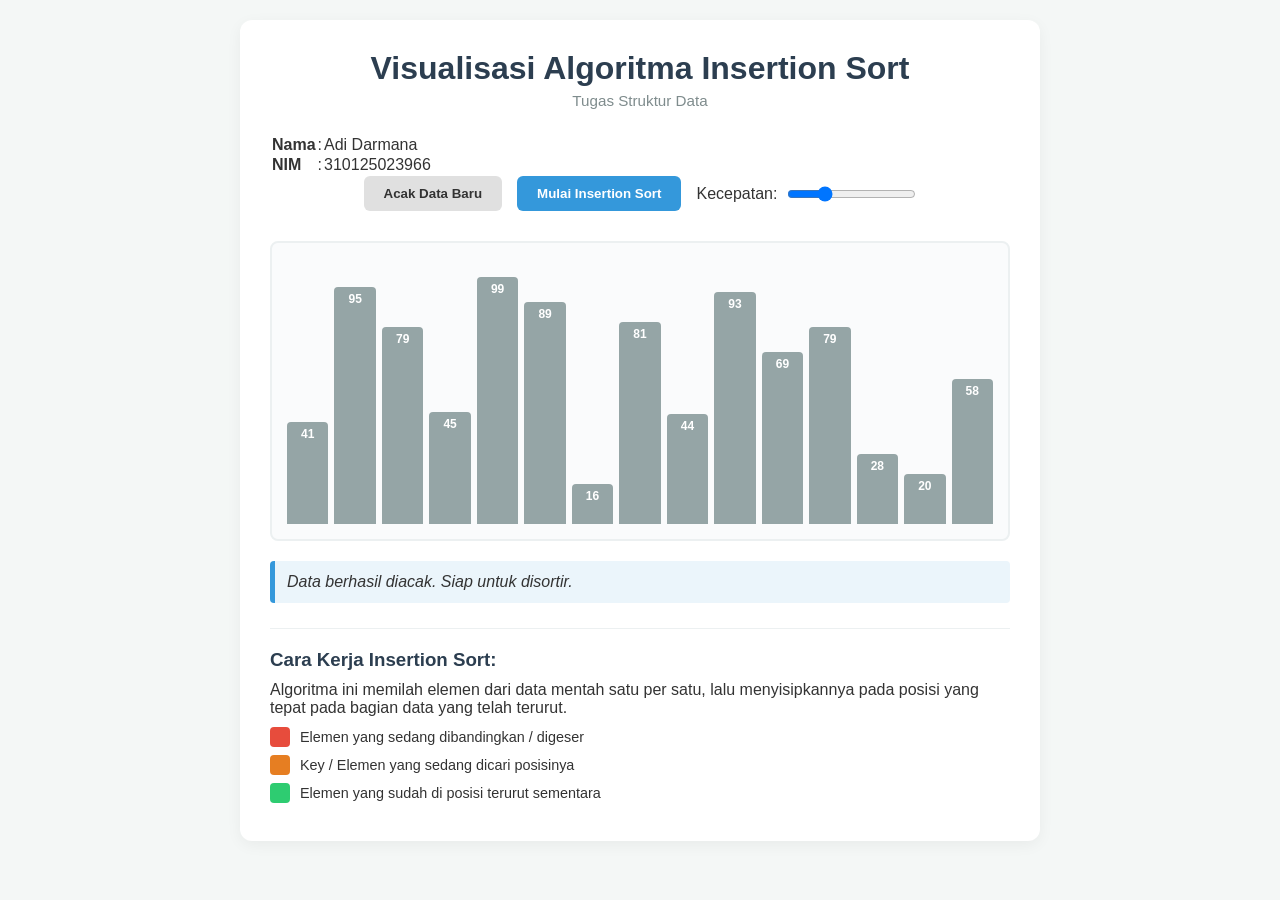
<file: index.html>
<!DOCTYPE html>
<html lang="id">
<head>
    <meta charset="UTF-8">
    <meta name="viewport" content="width=device-width, initial-scale=1.0">
    <title>Visualizer Insertion Sort - Adi Darmana</title>
    <link rel="stylesheet" href="style.css">
</head>
<body>
    <div class="container">
        <h1>Visualisasi Algoritma Insertion Sort</h1>
        <p class="subtitle">Tugas Struktur Data</p>

        <!-- Informasi Mahasiswa -->
        <div class="identity-card">
            <table>
                <tr>
                    <td><strong>Nama</strong></td>
                    <td>:</td>
                    <td>Adi Darmana</td>
                </tr>
                <tr>
                    <td><strong>NIM</strong></td>
                    <td>:</td>
                    <td>310125023966</td>
                </tr>
            </table>
        </div>

        <div class="control-panel">
            <button id="btn-random">Acak Data Baru</button>
            <button id="btn-sort" class="btn-primary">Mulai Insertion Sort</button>
            <div class="speed-container">
                <label for="speed">Kecepatan:</label>
                <input type="range" id="speed" min="50" max="1000" value="300">
            </div>
        </div>

        <div class="visualizer-container">
            <div id="bar-container"></div>
        </div>

        <div class="status-panel">
            <p id="status-text">Klik "Mulai Insertion Sort" untuk melihat proses pengurutan.</p>
        </div>

        <div class="info-section">
            <h3>Cara Kerja Insertion Sort:</h3>
            <p>Algoritma ini memilah elemen dari data mentah satu per satu, lalu menyisipkannya pada posisi yang tepat pada bagian data yang telah terurut.</p>
            <ul>
                <li><span class="box-color active-box"></span> Elemen yang sedang dibandingkan / digeser</li>
                <li><span class="box-color current-box"></span> Key / Elemen yang sedang dicari posisinya</li>
                <li><span class="box-color sorted-box"></span> Elemen yang sudah di posisi terurut sementara</li>
            </ul>
        </div>
    </div>

    <script src="script.js"></script>
</body>
</html>
</file>
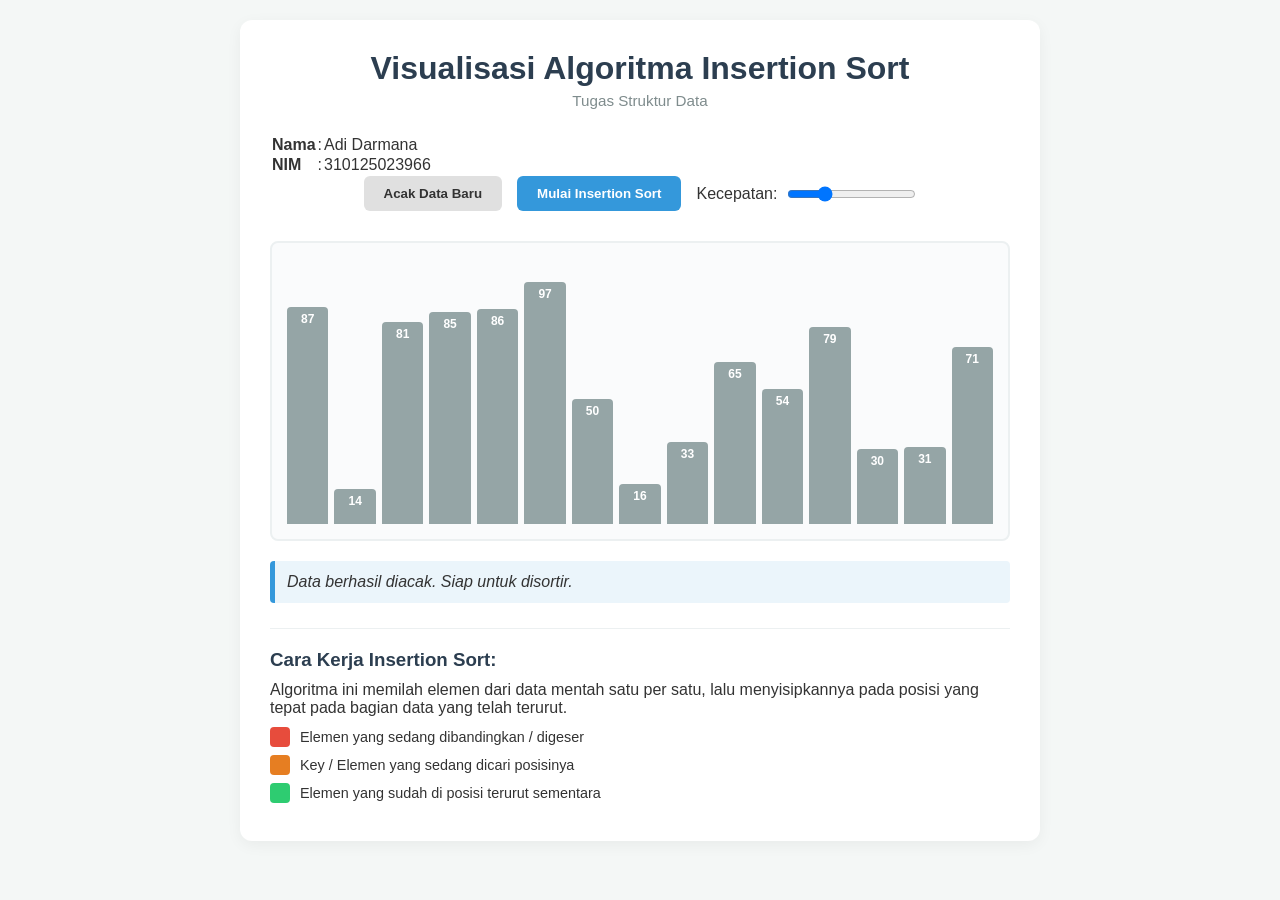
<file: index.html.html>
<!DOCTYPE html>
<html lang="id">
<head>
    <meta charset="UTF-8">
    <meta name="viewport" content="width=device-width, initial-scale=1.0">
    <title>Visualizer Insertion Sort - Adi Darmana</title>
    <link rel="stylesheet" href="style.css">
</head>
<body>
    <div class="container">
        <h1>Visualisasi Algoritma Insertion Sort</h1>
        <p class="subtitle">Tugas Struktur Data</p>

        <!-- Informasi Mahasiswa -->
        <div class="identity-card">
            <table>
                <tr>
                    <td><strong>Nama</strong></td>
                    <td>:</td>
                    <td>Adi Darmana</td>
                </tr>
                <tr>
                    <td><strong>NIM</strong></td>
                    <td>:</td>
                    <td>310125023966</td>
                </tr>
            </table>
        </div>

        <div class="control-panel">
            <button id="btn-random">Acak Data Baru</button>
            <button id="btn-sort" class="btn-primary">Mulai Insertion Sort</button>
            <div class="speed-container">
                <label for="speed">Kecepatan:</label>
                <input type="range" id="speed" min="50" max="1000" value="300">
            </div>
        </div>

        <div class="visualizer-container">
            <div id="bar-container"></div>
        </div>

        <div class="status-panel">
            <p id="status-text">Klik "Mulai Insertion Sort" untuk melihat proses pengurutan.</p>
        </div>

        <div class="info-section">
            <h3>Cara Kerja Insertion Sort:</h3>
            <p>Algoritma ini memilah elemen dari data mentah satu per satu, lalu menyisipkannya pada posisi yang tepat pada bagian data yang telah terurut.</p>
            <ul>
                <li><span class="box-color active-box"></span> Elemen yang sedang dibandingkan / digeser</li>
                <li><span class="box-color current-box"></span> Key / Elemen yang sedang dicari posisinya</li>
                <li><span class="box-color sorted-box"></span> Elemen yang sudah di posisi terurut sementara</li>
            </ul>
        </div>
    </div>

    <script src="script.js"></script>
</body>
</html>
</file>
<file: style.css>
* {
    box-sizing: border-box;
    margin: 0;
    padding: 0;
    font-family: 'Segoe UI', Tahoma, Geneva, Verdana, sans-serif;
}

body {
    background-color: #f4f7f6;
    color: #333;
    padding: 20px;
    display: flex;
    justify-content: center;
}

.container {
    max-width: 800px;
    width: 100%;
    background: white;
    padding: 30px;
    border-radius: 12px;
    box-shadow: 0 4px 15px rgba(0,0,0,0.05);
}

h1 {
    text-align: center;
    color: #2c3e50;
    margin-bottom: 5px;
}

.subtitle {
    text-align: center;
    color: #7f8c8d;
    margin-bottom: 25px;
    font-size: 0.95rem;
}

.control-panel {
    display: flex;
    gap: 15px;
    justify-content: center;
    align-items: center;
    margin-bottom: 30px;
    flex-wrap: wrap;
}

button {
    padding: 10px 20px;
    border: none;
    border-radius: 6px;
    cursor: pointer;
    font-weight: 600;
    transition: background 0.2s;
    background-color: #e0e0e0;
    color: #333;
}

button:hover {
    background-color: #d5d5d5;
}

.btn-primary {
    background-color: #3498db;
    color: white;
}

.btn-primary:hover {
    background-color: #2980b9;
}

button:disabled {
    background-color: #cccccc;
    cursor: not-allowed;
}

.speed-container {
    display: flex;
    align-items: center;
    gap: 10px;
}

.visualizer-container {
    height: 300px;
    border: 2px solid #ecf0f1;
    border-radius: 8px;
    display: flex;
    align-items: flex-end;
    justify-content: center;
    padding: 15px;
    background-color: #fafbfc;
    margin-bottom: 20px;
}

#bar-container {
    display: flex;
    align-items: flex-end;
    justify-content: center;
    width: 100%;
    height: 100%;
    gap: 6px;
}

.bar {
    flex: 1;
    background-color: #95a5a6;
    border-radius: 4px 4px 0 0;
    transition: height 0.2s ease, background-color 0.2s ease;
    display: flex;
    align-items: flex-start;
    justify-content: center;
    color: white;
    font-size: 0.75rem;
    font-weight: bold;
    padding-top: 5px;
}

/* Status Warna Elemen */
.bar.sorted { background-color: #2ecc71; }
.bar.current { background-color: #e67e22; }
.bar.active { background-color: #e74c3c; }

.status-panel {
    background-color: #ebf5fb;
    border-left: 5px solid #3498db;
    padding: 12px;
    border-radius: 4px;
    margin-bottom: 25px;
    font-style: italic;
}

.info-section {
    border-top: 1px solid #ecf0f1;
    padding-top: 20px;
}

.info-section h3 {
    margin-bottom: 10px;
    color: #2c3e50;
}

.info-section ul {
    list-style: none;
    margin-top: 10px;
}

.info-section li {
    display: flex;
    align-items: center;
    gap: 10px;
    margin-bottom: 8px;
    font-size: 0.9rem;
}

.box-color {
    width: 20px;
    height: 20px;
    border-radius: 4px;
    display: inline-block;
}
.active-box { background-color: #e74c3c; }
.current-box { background-color: #e67e22; }
.sorted-box { background-color: #2ecc71; }
</file>
